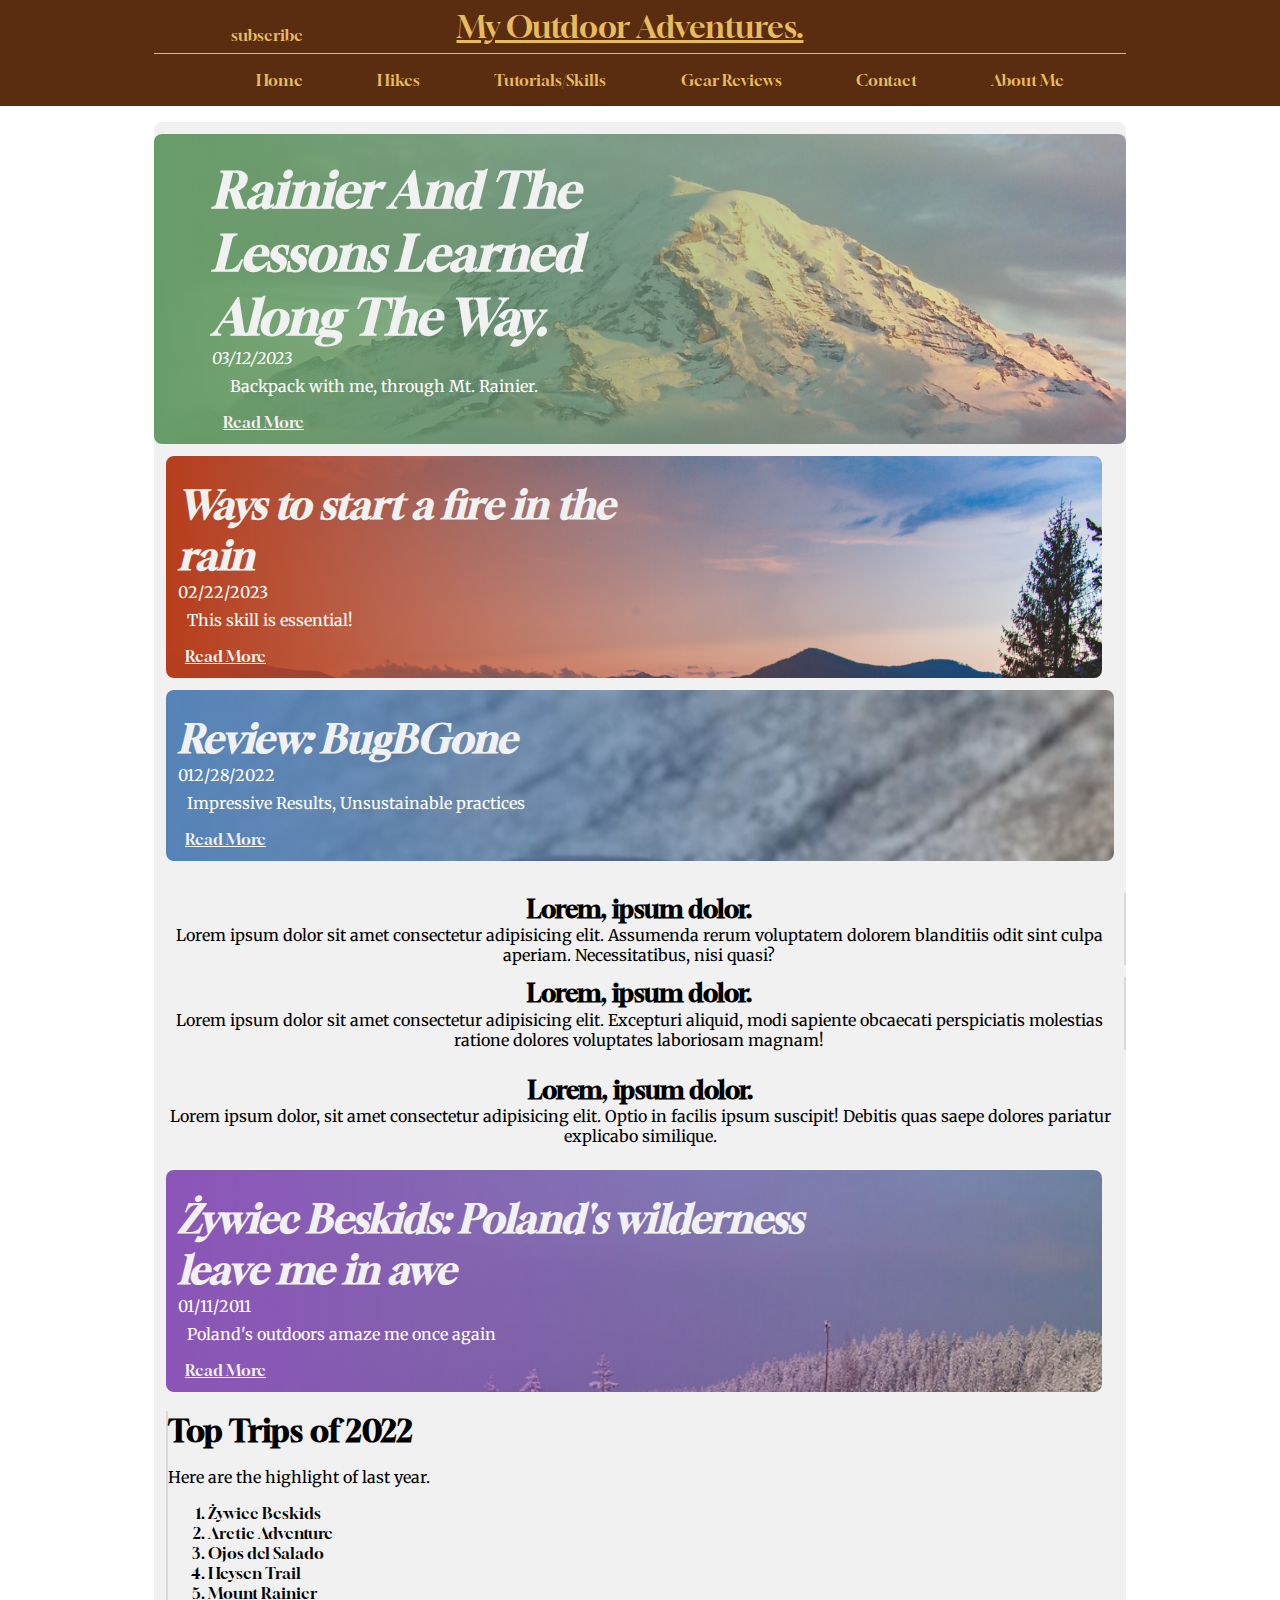
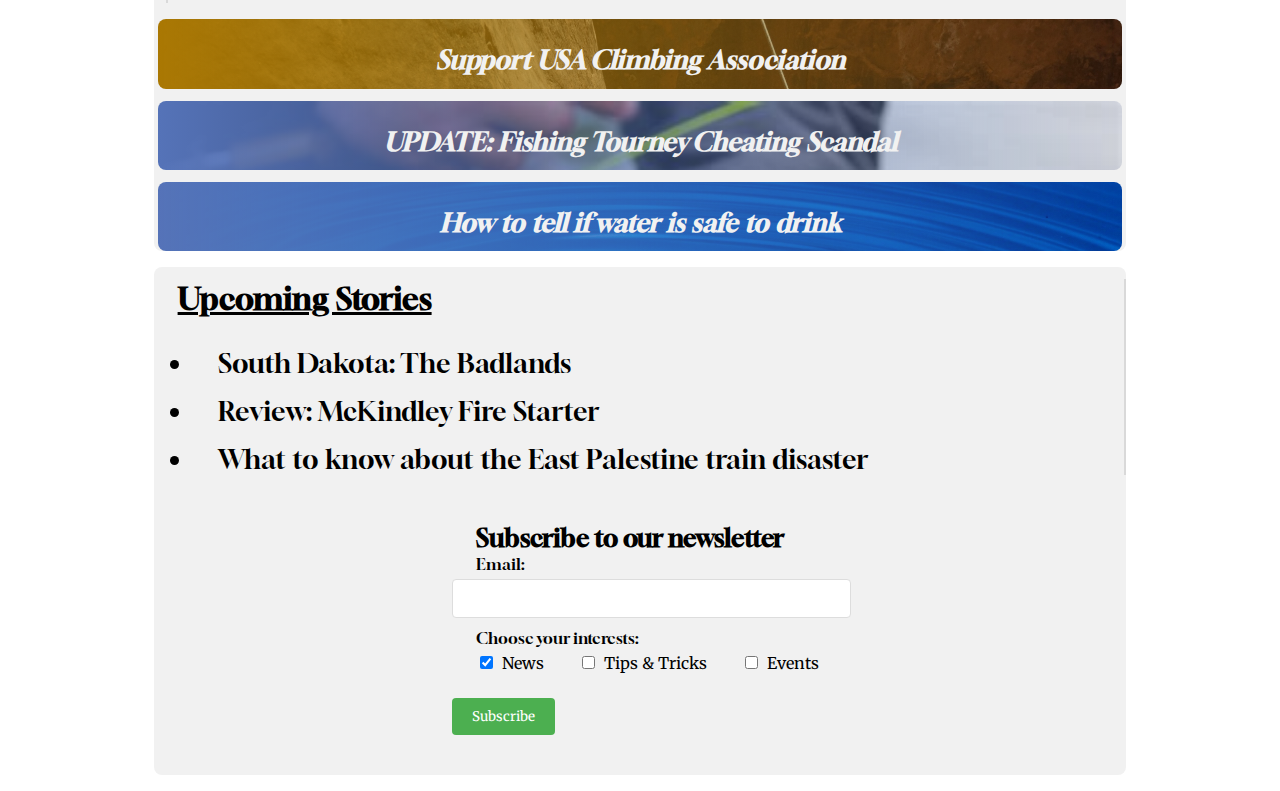
<file: Final Project/index.html>
<!DOCTYPE html>
<html lang="en">
  <head>
    <meta charset="UTF-8" />
    <meta http-equiv="X-UA-Compatible" content="IE=edge" />
    <meta name="viewport" content="width=device-width, initial-scale=1.0" />
    <title>My Outdoor adventures</title>

    <!-- Bootstrap link -->
    <link
      href="https://cdn.jsdelivr.net/npm/bootstrap@5.3.0-alpha1/dist/css/bootstrap.min.css"
      rel="stylesheet"
      integrity="sha384-GLhlTQ8iRABdZLl6O3oVMWSktQOp6b7In1Zl3/Jr59b6EGGoI1aFkw7cmDA6j6gD"
      crossorigin="anonymous"
    />

    <!-- CSS Link -->
    <link href="styles.css" rel="stylesheet" />

    <!-- Google Fonts Link -->
    <link rel="preconnect" href="https://fonts.googleapis.com" />
    <link rel="preconnect" href="https://fonts.gstatic.com" crossorigin />
    <link
      href="https://fonts.googleapis.com/css2?family=Gloock&family=Merriweather:ital,wght@0,300;0,400;0,700;0,900;1,300;1,400;1,700;1,900&family=Quicksand:wght@300;400;500;600;700&display=swap"
      rel="stylesheet"
    />
  </head>
  <body>
    <header>
      <!-- Navigation -->
      <nav id="desktop">
        <!-- Title -->
        <div id="headbar">
          <div id="subscribe"><a href="subscribe.html">subscribe</a></div>
          <div id="title"><a href="#">My Outdoor Adventures.</a></div>
          <div id="other" style="color: rgb(90, 45, 17)">placeholder</div>
        </div>
        <ul style="margin-top: 16px">
          <li><a href="index.html">Home</a></li>
          <li><a href="hikes.html">Hikes</a></li>
          <li><a href="skills.html">Tutorials/Skills</a></li>
          <li><a href="#">Gear Reviews</a></li>
          <li><a href="#">Contact</a></li>
          <li><a href="aboutme.html">About Me</a></li>
        </ul>
      </nav>
      <!-- Mobile Nav -->
      <nav id="mobile">
        <div id="title"><a href="#">My Outdoor Adventures.</a></div>
        <ul style="margin-top: 16px">
          <li><a href="index.html">Home</a></li>
          <li><a href="hikes.html">Hikes</a></li>
          <li><a href="skills.html">Tutorials/Skills</a></li>
          <li><a href="#">Gear Reviews</a></li>
        </ul>
      </nav>
    </header>

    <main>
      <section>
        <div class="container">
          <!-- headline row -->
          <div class="StoryBlock featuredHeadline col-md-12">
            <div class="storyTitle">
              <h1 style="margin-top: 0; margin-bottom: 0">
                <a href="#">Rainier And The Lessons Learned Along The Way.</a>
              </h1>
              <p class="storyDate">03/12/2023</p>
            </div>
            <div class="storySubtext">
              <p>Backpack with me, through Mt. Rainier.</p>
            </div>
            <div class="readMore">
              <a class="readMore" href="#">Read More</a>
            </div>
          </div>

          <!-- smaller headlines -->
          <div class="row" style="padding-left: 12px; padding-right: 12px">
            <!-- Headline 1 -->
            <div class="StoryBlock headline1 col-md" style="margin-right: 12px">
              <div class="storyTitle">
                <h2>
                  <a href="#">Ways to start a fire in the rain</a>
                </h2>
              </div>
              <div>
                <p class="storyDate">02/22/2023</p>
              </div>
              <div class="storySubtext">
                <p>This skill is essential!</p>
              </div>
              <div class="readMore">
                <a href="#" class="readMore">Read More</a>
              </div>
            </div>

            <!-- Headline 2 -->
            <div class="StoryBlock headline2 col-md">
              <div class="storyTitle">
                <h2>
                  <a href="#">Review: BugBGone</a>
                </h2>
              </div>
              <p class="storyDate">012/28/2022</p>
              <div class="storySubtext">
                <div>
                  <p>Impressive Results, Unsustainable practices</p>
                </div>
              </div>
              <div class="readMore">
                <a href="#" class="readMore">Read More</a>
              </div>
            </div>
          </div>
          <br>
          <div class="row">
            <div
              class="col-md textbite"
              style="display: flex; justify-content: center; align-items: center; flex-direction: column; margin-bottom: 12px; text-align: center"
            >
              <h4>Lorem, ipsum dolor.</h4>
              <p>Lorem ipsum dolor sit amet consectetur adipisicing elit. Assumenda rerum voluptatem dolorem blanditiis odit sint culpa aperiam. Necessitatibus, nisi quasi?</p>
            </div>
            <div
              class="col-md textbite"
              style="display: flex; justify-content: center; align-items: center; flex-direction: column; margin-bottom: 12px; text-align: center"
            >
              <h4>Lorem, ipsum dolor.</h4>
              <p>Lorem ipsum dolor sit amet consectetur adipisicing elit. Excepturi aliquid, modi sapiente obcaecati perspiciatis molestias ratione dolores voluptates laboriosam magnam!</p>
            </div>
            <div
              class="col-md textbite"
              style="
                display: flex;
                justify-content: center;
                align-items: center;
                flex-direction: column;
                margin-bottom: 12px;
                text-align: center;
                padding: 12px;
              "
            >
              <h4>Lorem, ipsum dolor.</h4>
              <p>Lorem ipsum dolor, sit amet consectetur adipisicing elit. Optio in facilis ipsum suscipit! Debitis quas saepe dolores pariatur explicabo similique.</p>
            </div>
          </div>
          <div class="row" style="padding-left: 12px; padding-right: 12px">
            <!-- Headline 4 -->
            <div class="StoryBlock headline4 col-md" style="margin-right: 12px">
              <div class="storyTitle">
                <h2>
                  <a href="#">Żywiec Beskids: Poland's wilderness leave me in awe</a>
                </h2>
              </div>
              <p class="storyDate">01/11/2011</p>
              <div class="storySubtext">
                <div>
                  <p>Poland's outdoors amaze me once again</p>
                </div>
              </div>
              <div class="readMore">
                <a href="#" class="readMore">Read More</a>
              </div>
            </div>

            <!-- List of best places -->
            <div class="tripContainer col-md">
              <h3 style="margin-top: 2%">Top Trips of 2022</h3>
              <p>Here are the highlight of last year.</p>
              <ol class="btList">
                <li><a href="#">Żywiec Beskids</a></li>
                <li><a href="#">Arctic Adventure</a></li>
                <li><a href="#">Ojos del Salado</a></li>
                <li><a href="#">Heysen Trail</a></li>
                <li><a href="#">Mount Rainier</a></li>
              </ol>
            </div>
          </div>

          <div class="StoryBlock headline5 col-md">
            <div class="storyTitle">
              <h2>
                <a href="#">Support USA Climbing Association</a>
              </h2>
            </div>
          </div>

          <div
            class="StoryBlock headline5 col-md"
            style="
              background-color: #212121;
              background-image: linear-gradient(to right, rgb(85, 115, 184), rgb(98, 0, 255, 0)), url(images/trout.jpg);
              background-size: cover;
            "
          >
            <div class="storyTitle">
              <h2>
                <a href="#">UPDATE: Fishing Tourney Cheating Scandal</a>
              </h2>
            </div>
          </div>

          <div
            class="StoryBlock headline5 col-md"
            style="
              background-color: #212121;
              background-image: linear-gradient(to right, rgb(85, 115, 184), rgb(98, 0, 255, 0)), url(images/water.jpg);
              background-size: cover;
            "
          >
            <div class="storyTitle">
              <h2>
                <a href="#">How to tell if water is safe to drink</a>
              </h2>
            </div>
          </div>
        </div>
      </section>
    
      <section>
        <div class="container" style="margin-top: 16px; margin-bottom: 16px">
          <div class="row">
            <div class="col-md textbite" style="text-indent: 1.5em">
              <h3 style="text-decoration: underline; margin-bottom: 16px">Upcoming Stories</h3>
              <div>
                <ul style="font-size: 3vh">
                  <li style="margin-bottom: 16px">South Dakota: The Badlands</li>
                  <li style="margin-bottom: 16px">Review: McKindley Fire Starter</li>
                  <li style="margin-bottom: 16px">What to know about the East Palestine train disaster</li>
                </ul>
              </div>
            </div>
            <hr class="hiddenwdt" />
            <div class="col-md-5" style="display: flex; justify-content: center; align-items: center; flex-direction: column; text-indent: 1.5em">
              <div class="subscribe">
                <h4>Subscribe to our newsletter</h4>
                <form>
                  <label for="email">Email:</label>
                  <input type="email" id="email" name="email" required />
                  <br />
                  <label>Choose your interests:</label>
                  <div class="interests">
                    <label for="news">
                      <input type="checkbox" id="news" name="interests" value="news" checked />
                      News
                    </label>
                    <label for="tips">
                      <input type="checkbox" id="tips" name="interests" value="tips" />
                      Tips & Tricks
                    </label>
                    <label for="events">
                      <input type="checkbox" id="events" name="interests" value="events" />
                      Events
                    </label>
                  </div>
                  <br />
                  <button type="submit">Subscribe</button>
                </form>
              </div>
            </div>
          </div>
        </div>
      </section>
    </main>
  </body>
</html>
</file>
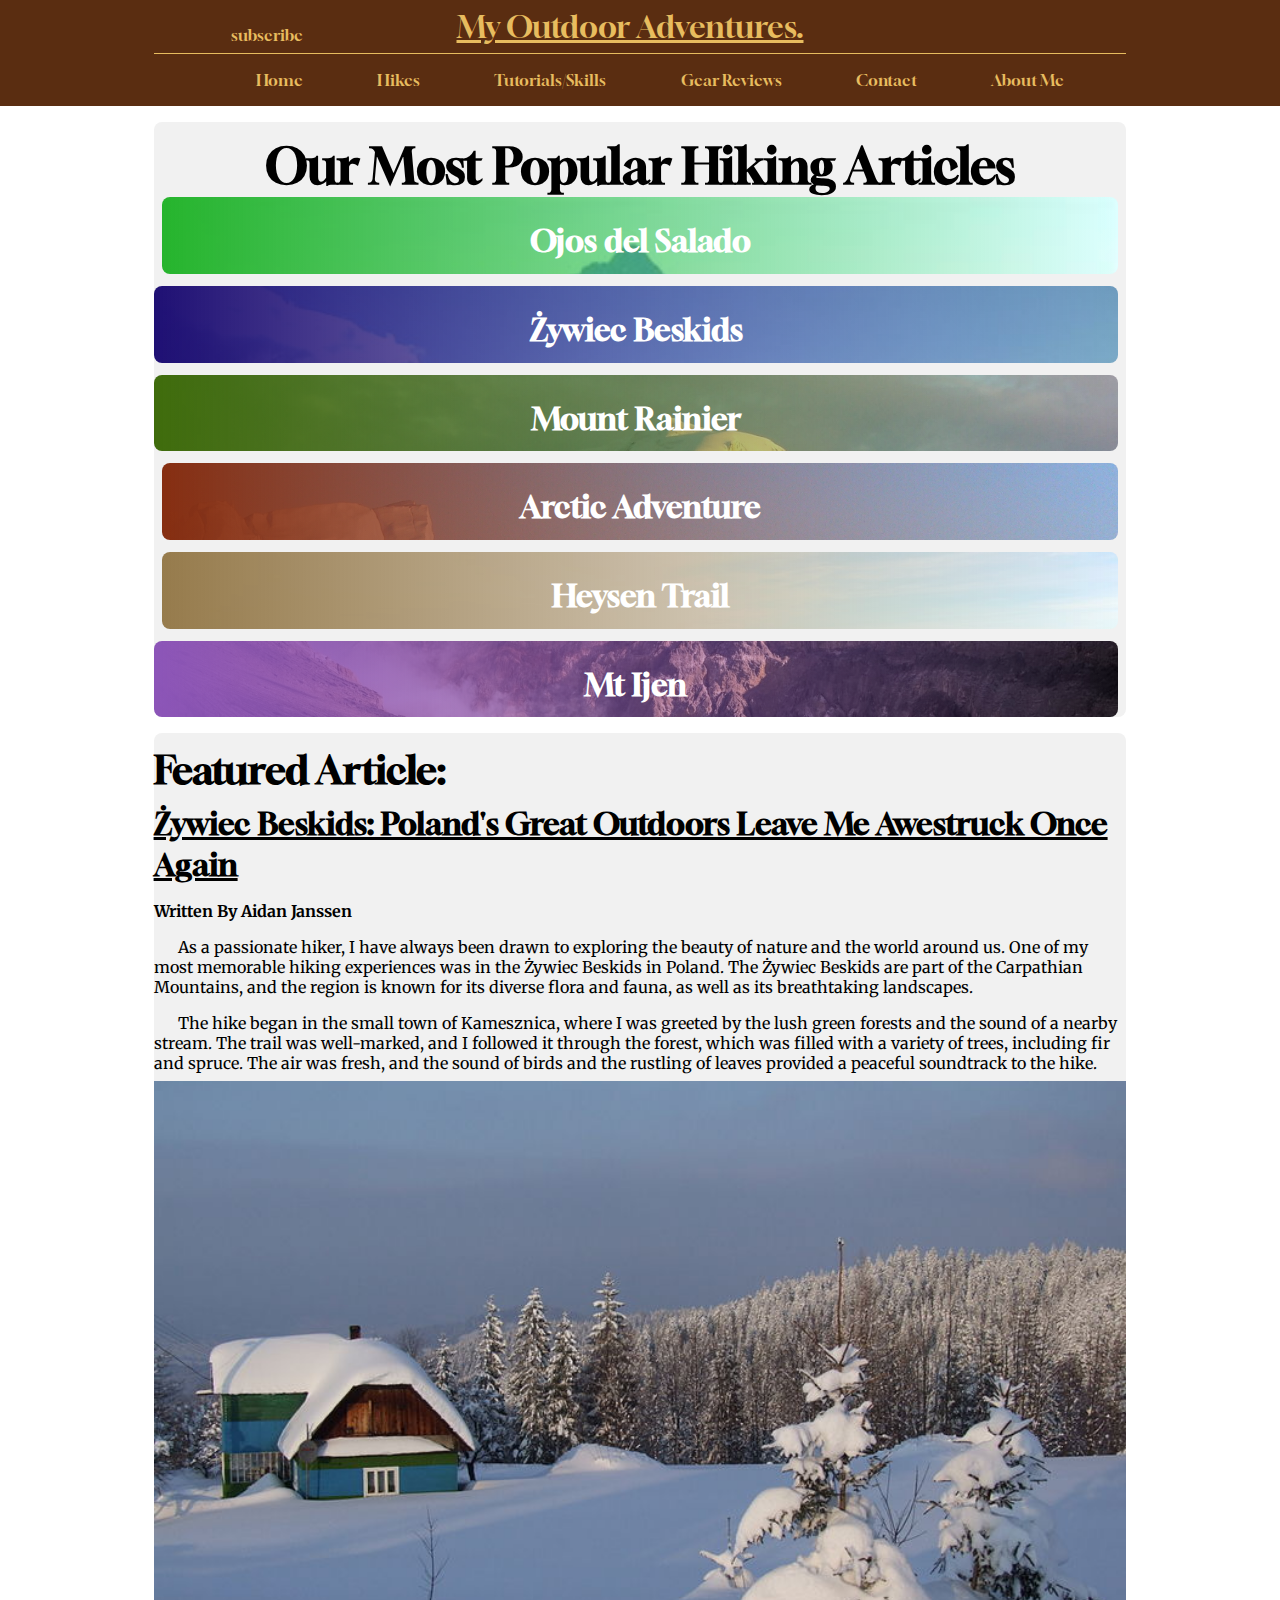
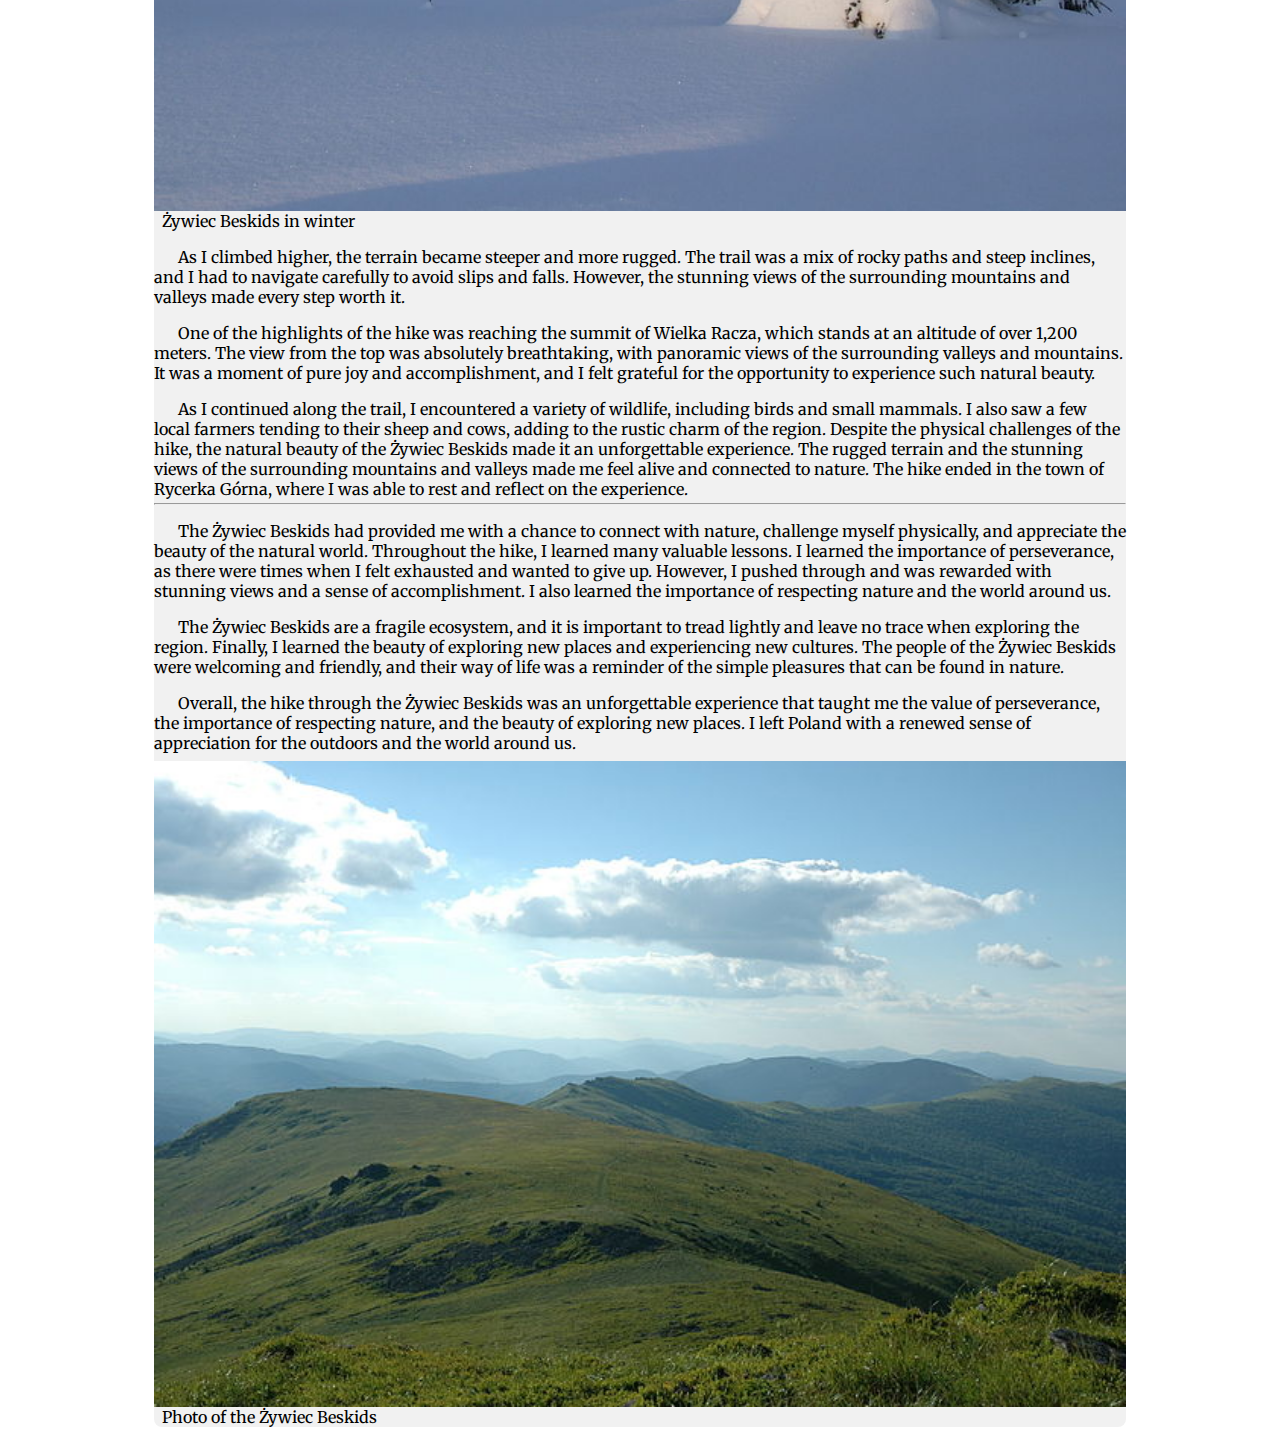
<file: Final Project/hikes.html>
<!DOCTYPE html>
<html lang="en">
  <head>
    <meta charset="UTF-8" />
    <meta http-equiv="X-UA-Compatible" content="IE=edge" />
    <meta name="viewport" content="width=device-width, initial-scale=1.0" />
    <title>My Outdoor adventures</title>

    <!-- Bootstrap link -->
    <link
      href="https://cdn.jsdelivr.net/npm/bootstrap@5.3.0-alpha1/dist/css/bootstrap.min.css"
      rel="stylesheet"
      integrity="sha384-GLhlTQ8iRABdZLl6O3oVMWSktQOp6b7In1Zl3/Jr59b6EGGoI1aFkw7cmDA6j6gD"
      crossorigin="anonymous"
    />

    <!-- CSS Link -->
    <link href="styles.css" rel="stylesheet" />

    <!-- Google Fonts Link -->
    <link rel="preconnect" href="https://fonts.googleapis.com" />
    <link rel="preconnect" href="https://fonts.gstatic.com" crossorigin />
    <link
      href="https://fonts.googleapis.com/css2?family=Gloock&family=Merriweather:ital,wght@0,300;0,400;0,700;0,900;1,300;1,400;1,700;1,900&family=Quicksand:wght@300;400;500;600;700&display=swap"
      rel="stylesheet"
    />
  </head>
  <body>
    <header>
      <!-- Navigation -->
      <nav id="desktop">
        <!-- Title -->
        <div id="headbar">
          <div id="subscribe"><a href="subscribe.html">subscribe</a></div>
          <div id="title"><a href="#">My Outdoor Adventures.</a></div>
          <div id="other" style="color:rgb(90, 45, 17);">placeholder</div>
        </div>
        <ul style="margin-top: 16px">
          <li><a href="index.html">Home</a></li>
          <li><a href="hikes.html">Hikes</a></li>
          <li><a href="skills.html">Tutorials/Skills</a></li>
          <li><a href="#">Gear Reviews</a></li>
          <li><a href="#">Contact</a></li>
          <li><a href="aboutme.html">About Me</a></li>
        </ul>
      </nav>
      <!-- Mobile Nav -->
      <nav id="mobile">
        <div id="title"><a href="#">My Outdoor Adventures.</a></div>
        <ul style="margin-top: 16px">
          <li><a href="index.html">Home</a></li>
          <li><a href="hikes.html">Hikes</a></li>
          <li><a href="skills.html">Tutorials/Skills</a></li>
          <li><a href="#">Gear Reviews</a></li>
        </ul>
      </nav>
    </header>

    <main>
      <div class="container" style="margin-top: 16px">
        <h1 style="text-align: center">Our Most Popular Hiking Articles</h1>
        <!-- Row 1 -->
        <div class="row">
          <div
            class="RED StoryBlock center col-sm"
            style="
              margin-left: 8px;
              margin-right: 8px;
              background-color: #212121;
              background-image: linear-gradient(to right, rgb(38, 180, 45), rgb(98, 0, 255, 0)), url(images/hike2.jpg);
              background-size: cover;
            "
          >
            <h3>Ojos del Salado</h3>
          </div>
          <div
            class="BLUE StoryBlock center col-sm"
            style="
              margin-right: 8px;
              background-color: #212121;
              background-image: linear-gradient(to right, rgb(31, 16, 116), rgb(98, 0, 255, 0)), url(images/beskids.jpg);
              background-size: cover;
            "
          >
            <h3>Żywiec Beskids</h3>
          </div>
          <div
            class="GREEN StoryBlock center col-sm"
            style="
              margin-right: 8px;
              background-color: #212121;
              background-image: linear-gradient(to right, rgb(63, 108, 12), rgb(98, 0, 255, 0)), url(images/headline.jpg);
              background-size: cover;
            "
          >
            <h3>Mount Rainier</h3>
          </div>
        </div>
        <!-- Row 2 -->
        <div class="row">
          <div
            class="RED StoryBlock center col-sm"
            style="
              margin-left: 8px;
              margin-right: 8px;
              background-color: #212121;
              background-image: linear-gradient(to right, rgb(134, 46, 17), rgb(98, 0, 255, 0)), url(images/hike4.jpg);
              background-size: cover;
            "
          >
            <h3>Arctic Adventure</h3>
          </div>
          <div
            class="RED StoryBlock center col-sm"
            style="
              margin-left: 8px;
              margin-right: 8px;
              background-color: #212121;
              background-image: linear-gradient(to right, rgb(150, 123, 76), rgb(98, 0, 255, 0)), url(images/hike5.jpg);
              background-size: cover;
            "
          >
            <h3>Heysen Trail</h3>
          </div>
          <div
            class="BLUE StoryBlock center col-sm"
            style="
              margin-right: 8px;
              background-color: #3959d8;
              background-image: linear-gradient(to right, rgb(140, 85, 184), rgb(98, 0, 255, 0)), url(images/hike6.jpg);
              background-size: cover;
            "
          >
            <h3>Mt Ijen</h3>
          </div>
        </div>
      </div>

      <div class="container" style="margin-top: 16px">
        <h2 style="text-align: start; margin-bottom: 8px">Featured Article:</h2>
        <h3 style="text-decoration: underline">Żywiec Beskids: Poland's Great Outdoors Leave Me Awestruck Once Again</h3>
        <p style="font-weight: bold">Written By Aidan Janssen</p>
        <div class="row">
          <div class="col-md">
            <div style="text-indent: 1.5em" class="articles">
              <p>
                As a passionate hiker, I have always been drawn to exploring the beauty of nature and the world around us. One of my most memorable
                hiking experiences was in the Żywiec Beskids in Poland. The Żywiec Beskids are part of the Carpathian Mountains, and the region is
                known for its diverse flora and fauna, as well as its breathtaking landscapes.
              </p>
              <p>
                The hike began in the small town of Kamesznica, where I was greeted by the lush green forests and the sound of a nearby stream. The
                trail was well-marked, and I followed it through the forest, which was filled with a variety of trees, including fir and spruce. The
                air was fresh, and the sound of birds and the rustling of leaves provided a peaceful soundtrack to the hike.
              </p>
            </div>
          </div>
        </div>
        <div class="row">
          <div class="col-md-5">
            <img src="images/hike3.jpg" class="articleImg" />
            <p class="lead" style="margin: 8px">Żywiec Beskids in winter</p>
          </div>
          <div class="col-md">
            <div class="articles">
              <p>
                As I climbed higher, the terrain became steeper and more rugged. The trail was a mix of rocky paths and steep inclines, and I had to
                navigate carefully to avoid slips and falls. However, the stunning views of the surrounding mountains and valleys made every step
                worth it.
              </p>
              <p>
                One of the highlights of the hike was reaching the summit of Wielka Racza, which stands at an altitude of over 1,200 meters. The view
                from the top was absolutely breathtaking, with panoramic views of the surrounding valleys and mountains. It was a moment of pure joy
                and accomplishment, and I felt grateful for the opportunity to experience such natural beauty.
              </p>
              <p>
                As I continued along the trail, I encountered a variety of wildlife, including birds and small mammals. I also saw a few local farmers
                tending to their sheep and cows, adding to the rustic charm of the region. Despite the physical challenges of the hike, the natural
                beauty of the Żywiec Beskids made it an unforgettable experience. The rugged terrain and the stunning views of the surrounding
                mountains and valleys made me feel alive and connected to nature. The hike ended in the town of Rycerka Górna, where I was able to
                rest and reflect on the experience.
              </p>
            </div>
          </div>
          <hr style="margin-top: 4px" />
          <div class="row">
            <div class="col-md articles">
              <p>
                The Żywiec Beskids had provided me with a chance to connect with nature, challenge myself physically, and appreciate the beauty of the
                natural world. Throughout the hike, I learned many valuable lessons. I learned the importance of perseverance, as there were times
                when I felt exhausted and wanted to give up. However, I pushed through and was rewarded with stunning views and a sense of
                accomplishment. I also learned the importance of respecting nature and the world around us.
              </p>
              <p>
                The Żywiec Beskids are a fragile ecosystem, and it is important to tread lightly and leave no trace when exploring the region.
                Finally, I learned the beauty of exploring new places and experiencing new cultures. The people of the Żywiec Beskids were welcoming
                and friendly, and their way of life was a reminder of the simple pleasures that can be found in nature.
              </p>
              <p>
                Overall, the hike through the Żywiec Beskids was an unforgettable experience that taught me the value of perseverance, the importance
                of respecting nature, and the beauty of exploring new places. I left Poland with a renewed sense of appreciation for the outdoors and
                the world around us.
              </p>
            </div>
            <div class="col-md-5">
              <img src="images/beskids.jpg" class="articleImg" />
              <p class="lead" style="margin: 8px">Photo of the Żywiec Beskids</p>
            </div>
          </div>
        </div>
      </div>
    </main>
  </body>
</html>
</file>
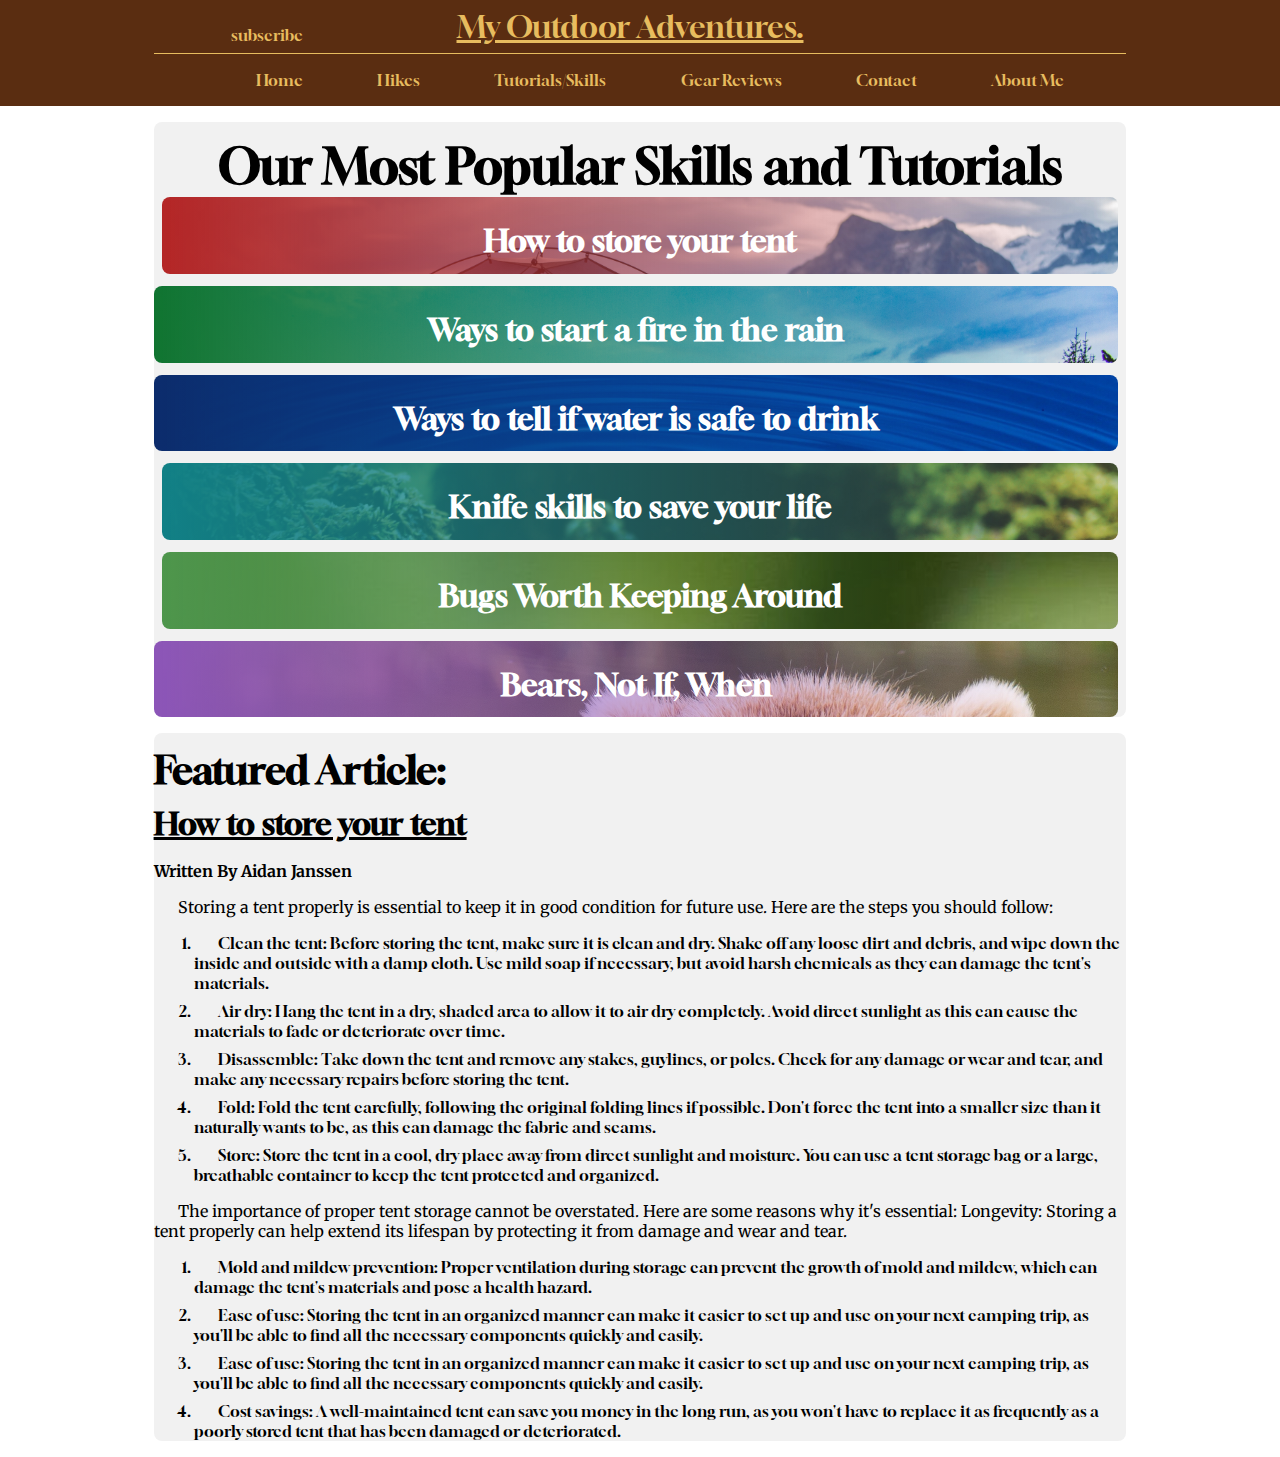
<file: Final Project/skills.html>
<!DOCTYPE html>
<html lang="en">
  <head>
    <meta charset="UTF-8" />
    <meta http-equiv="X-UA-Compatible" content="IE=edge" />
    <meta name="viewport" content="width=device-width, initial-scale=1.0" />
    <title>My Outdoor adventures</title>

    <!-- Bootstrap link -->
    <link
      href="https://cdn.jsdelivr.net/npm/bootstrap@5.3.0-alpha1/dist/css/bootstrap.min.css"
      rel="stylesheet"
      integrity="sha384-GLhlTQ8iRABdZLl6O3oVMWSktQOp6b7In1Zl3/Jr59b6EGGoI1aFkw7cmDA6j6gD"
      crossorigin="anonymous"
    />

    <!-- CSS Link -->
    <link href="styles.css" rel="stylesheet" />

    <!-- Google Fonts Link -->
    <link rel="preconnect" href="https://fonts.googleapis.com" />
    <link rel="preconnect" href="https://fonts.gstatic.com" crossorigin />
    <link
      href="https://fonts.googleapis.com/css2?family=Gloock&family=Merriweather:ital,wght@0,300;0,400;0,700;0,900;1,300;1,400;1,700;1,900&family=Quicksand:wght@300;400;500;600;700&display=swap"
      rel="stylesheet"
    />
  </head>
  <body>
    <header>
      <!-- Navigation -->
      <nav id="desktop">
        <!-- Title -->
        <div id="headbar">
          <div id="subscribe"><a href="subscribe.html">subscribe</a></div>
          <div id="title"><a href="#">My Outdoor Adventures.</a></div>
          <div id="other" style="color:rgb(90, 45, 17);">placeholder</div>
        </div>
        <ul style="margin-top: 16px">
          <li><a href="index.html">Home</a></li>
          <li><a href="hikes.html">Hikes</a></li>
          <li><a href="skills.html">Tutorials/Skills</a></li>
          <li><a href="#">Gear Reviews</a></li>
          <li><a href="#">Contact</a></li>
          <li><a href="aboutme.html">About Me</a></li>
        </ul>
      </nav>
      <!-- Mobile Nav -->
      <nav id="mobile">
        <div id="title"><a href="#">My Outdoor Adventures.</a></div>
        <ul style="margin-top: 16px">
          <li><a href="index.html">Home</a></li>
          <li><a href="hikes.html">Hikes</a></li>
          <li><a href="skills.html">Tutorials/Skills</a></li>
          <li><a href="#">Gear Reviews</a></li>
        </ul>
      </nav>
    </header>

    <main>
      <div class="container" style="margin-top: 16px">
        <h1 style="text-align: center">Our Most Popular Skills and Tutorials</h1>
        <!-- Row 1 -->
        <div class="row">
          <div
            class="RED StoryBlock center col-sm"
            style="
              margin-left: 8px;
              margin-right: 8px;
              background-color: #212121;
              background-image: linear-gradient(to right, rgb(180, 38, 38), rgb(98, 0, 255, 0)), url(images/tent.jpg);
              background-size: cover;
            "
          >
            <h3>How to store your tent</h3>
          </div>
          <div
            class="BLUE StoryBlock center col-sm"
            style="
              margin-right: 8px;
              background-color: #212121;
              background-image: linear-gradient(to right, rgb(16, 116, 48), rgb(98, 0, 255, 0)), url(images/firestory.jpg);
              background-size: cover;
            "
          >
            <h3>Ways to start a fire in the rain</h3>
          </div>
          <div
            class="GREEN StoryBlock center col-sm"
            style="
              margin-right: 8px;
              background-color: #212121;
              background-image: linear-gradient(to right, rgb(12, 44, 108), rgb(98, 0, 255, 0)), url(images/water.jpg);
              background-size: cover;
            "
          >
            <h3>Ways to tell if water is safe to drink</h3>
          </div>
        </div>
        <!-- Row 2 -->
        <div class="row">
          <div
            class="RED StoryBlock center col-sm"
            style="
              margin-left: 8px;
              margin-right: 8px;
              background-color: #212121;
              background-image: linear-gradient(to right, rgb(17, 128, 134), rgb(98, 0, 255, 0)), url(images/pexels-photo-168804-1089940655.jpg);
              background-size: cover;
            "
          >
            <h3>Knife skills to save your life</h3>
          </div>
          <div
            class="RED StoryBlock center col-sm"
            style="
              margin-left: 8px;
              margin-right: 8px;
              background-color: #212121;
              background-image: linear-gradient(to right, rgb(78, 150, 76), rgb(98, 0, 255, 0)), url(images/bugs.jpg);
              background-size: cover;
            "
          >
            <h3>Bugs Worth Keeping Around</h3>
          </div>
          <div
            class="BLUE StoryBlock center col-sm"
            style="
              margin-right: 8px;
              background-color: #3959d8;
              background-image: linear-gradient(to right, rgb(140, 85, 184), rgb(98, 0, 255, 0)), url(images/bearstory.jpg);
              background-size: cover;
            "
          >
            <h3>Bears, Not If, When</h3>
          </div>
        </div>
      </div>

      <div class="container" style="margin-top: 16px">
        <h2 style="text-align: start; margin-bottom: 8px">Featured Article:</h2>
        <h3 style="text-decoration: underline">How to store your tent</h3>
        <p style="font-weight: bold">Written By Aidan Janssen</p>
        <div class="row">
          <div class="col-md">
            <div style="text-indent: 1.5em" class="articles">
              <p style="margin-bottom: 8px">
                Storing a tent properly is essential to keep it in good condition for future use. Here are the steps you should follow:
              </p>
              <ol>
                <li style="margin-bottom: 8px">
                  Clean the tent: Before storing the tent, make sure it is clean and dry. Shake off any loose dirt and debris, and wipe down the
                  inside and outside with a damp cloth. Use mild soap if necessary, but avoid harsh chemicals as they can damage the tent's materials.
                </li>
                <li style="margin-bottom: 8px">
                  Air dry: Hang the tent in a dry, shaded area to allow it to air dry completely. Avoid direct sunlight as this can cause the
                  materials to fade or deteriorate over time.
                </li>
                <li style="margin-bottom: 8px">
                  Disassemble: Take down the tent and remove any stakes, guylines, or poles. Check for any damage or wear and tear, and make any
                  necessary repairs before storing the tent.
                </li>
                <li style="margin-bottom: 8px">
                  Fold: Fold the tent carefully, following the original folding lines if possible. Don't force the tent into a smaller size than it
                  naturally wants to be, as this can damage the fabric and seams.
                </li>
                <li style="margin-bottom: 8px">
                  Store: Store the tent in a cool, dry place away from direct sunlight and moisture. You can use a tent storage bag or a large,
                  breathable container to keep the tent protected and organized.
                </li>
              </ol>
              <p style="margin-bottom: 8px">
                The importance of proper tent storage cannot be overstated. Here are some reasons why it's essential: Longevity: Storing a tent
                properly can help extend its lifespan by protecting it from damage and wear and tear.
              </p>
              <ol>
                <li style="margin-bottom: 8px">
                  Mold and mildew prevention: Proper ventilation during storage can prevent the growth of mold and mildew, which can damage the tent's
                  materials and pose a health hazard.
                </li>
                <li style="margin-bottom: 8px">
                  Ease of use: Storing the tent in an organized manner can make it easier to set up and use on your next camping trip, as you'll be
                  able to find all the necessary components quickly and easily.
                </li>
                <li style="margin-bottom: 8px">
                  Ease of use: Storing the tent in an organized manner can make it easier to set up and use on your next camping trip, as you'll be
                  able to find all the necessary components quickly and easily.
                </li>
                <li style="margin-bottom: 8px">
                  Cost savings: A well-maintained tent can save you money in the long run, as you won't have to replace it as frequently as a poorly
                  stored tent that has been damaged or deteriorated.
                </li>
              </ol>
            </div>
          </div>
        </div>
      </div>
    </main>
  </body>
</html>
</file>
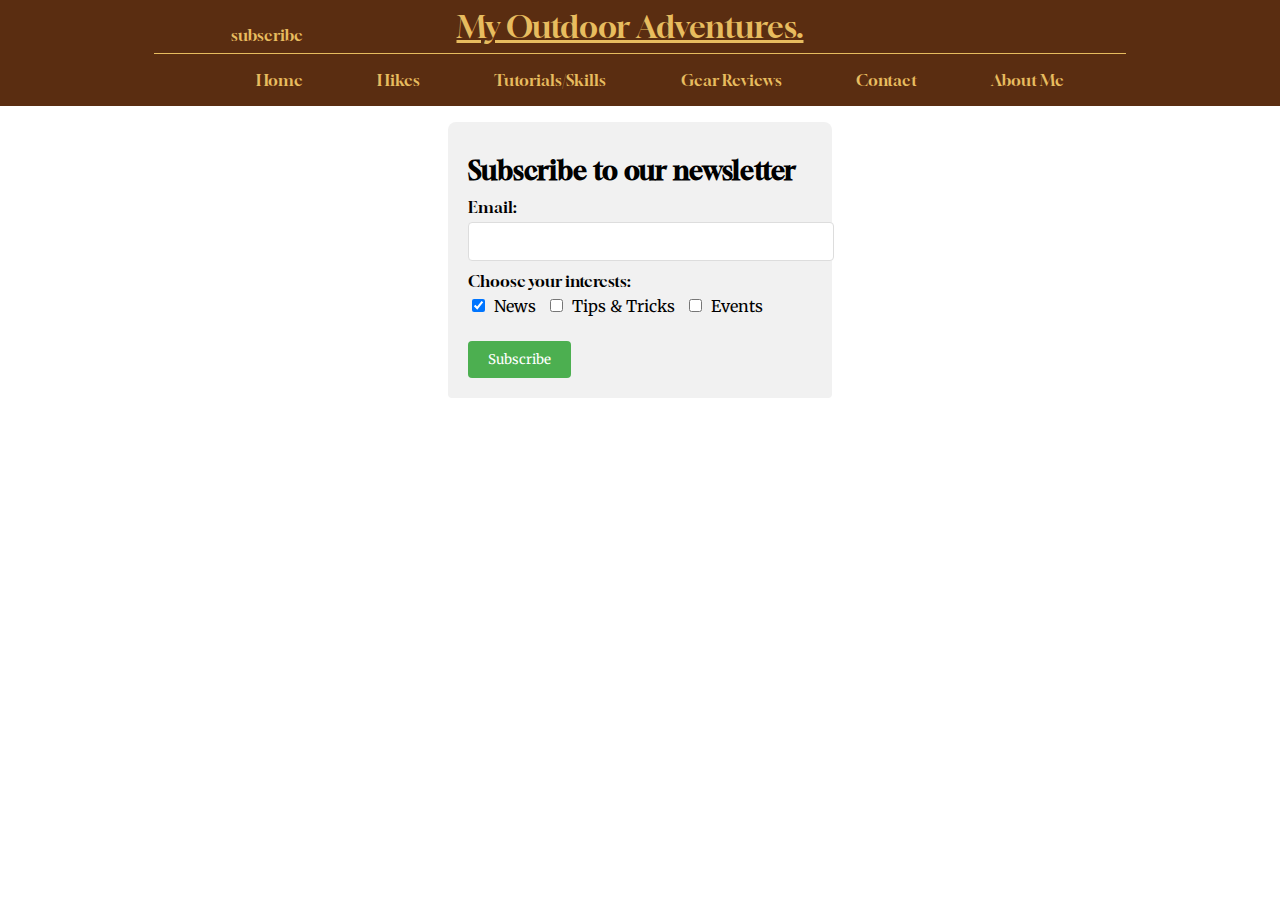
<file: Final Project/subscribe.html>
<!DOCTYPE html>
<html lang="en">
  <head>
    <meta charset="UTF-8" />
    <meta http-equiv="X-UA-Compatible" content="IE=edge" />
    <meta name="viewport" content="width=device-width, initial-scale=1.0" />
    <title>My Outdoor adventures</title>

    <!-- Bootstrap link -->
    <link
      href="https://cdn.jsdelivr.net/npm/bootstrap@5.3.0-alpha1/dist/css/bootstrap.min.css"
      rel="stylesheet"
      integrity="sha384-GLhlTQ8iRABdZLl6O3oVMWSktQOp6b7In1Zl3/Jr59b6EGGoI1aFkw7cmDA6j6gD"
      crossorigin="anonymous"
    />

    <!-- CSS Link -->
    <link href="styles.css" rel="stylesheet" />

    <!-- Google Fonts Link -->
    <link rel="preconnect" href="https://fonts.googleapis.com" />
    <link rel="preconnect" href="https://fonts.gstatic.com" crossorigin />
    <link
      href="https://fonts.googleapis.com/css2?family=Gloock&family=Merriweather:ital,wght@0,300;0,400;0,700;0,900;1,300;1,400;1,700;1,900&family=Quicksand:wght@300;400;500;600;700&display=swap"
      rel="stylesheet"
    />
  </head>
  <body>
    <header>
      <!-- Title -->
      <div id="headbar">
        <div id="subscribe"><a href="subscribe.html">subscribe</a></div>
        <div id="title"><a href="#">My Outdoor Adventures.</a></div>
        <div id="other" style="color:rgb(90, 45, 17);">placeholder</div>
      </div>
      <!-- Navigation -->
      <nav>
        <ul style="margin-top: 16px">
          <li><a href="index.html">Home</a></li>
          <li><a href="hikes.html">Hikes</a></li>
          <li><a href="skills.html">Tutorials/Skills</a></li>
          <li><a href="#">Gear Reviews</a></li>
          <li><a href="#">Contact</a></li>
          <li><a href="aboutme.html">About Me</a></li>
        </ul>
      </nav>
    </header>

    <main>
      <div class="container" style="margin-left: 35%; margin-right: 35%">
        <div class="subscribe">
          <h3 style="font-size:2vw">Subscribe to our newsletter</h3>
          <form>
            <label for="email">Email:</label>
            <input type="email" id="email" name="email" required />
            <br />
            <label>Choose your interests:</label>
            <div class="interests">
              <label for="news">
                <input type="checkbox" id="news" name="interests" value="news" checked />
                News
              </label>
              <label for="tips">
                <input type="checkbox" id="tips" name="interests" value="tips" />
                Tips & Tricks
              </label>
              <label for="events">
                <input type="checkbox" id="events" name="interests" value="events" />
                Events
              </label>
            </div>
            <br />
            <button type="submit">Subscribe</button>
          </form>
        </div>
      </div>
    </main>
  </body>
</html>
</file>
<file: Final Project/styles.css>
/* Global */

body {
  margin: 0;
  font-family: "Gloock", serif;
  /* font-family: 'Quicksand', sans-serif; */
}

/* Font Sizing and Coloring */
h1,
h2,
h3,
h4,
h5 {
  margin: 3rem 0 1.38rem;
  line-height: 1.3;
}

h1 {
  font-size: 3.052rem;
  margin: 0;
}

h2 {
  margin: 0;
  font-size: 2.441rem;
}

h3 {
  margin: 0;
  font-size: 1.953rem;
}

h4 {
  margin: 0;
  font-size: 1.563rem;
}

h5 {
  margin: 0;
  font-size: 1.25rem;
}

p {
  font-family: "Merriweather", serif;
}

a {
  text-decoration: none;
  color: #f1f1f1;
}
a:visited {
  text-decoration: none;
  color: #f1f1f1;
}

/* Subscribe Page CSS */
.subscribe {
  background-color: #f1f1f1;
  padding: 20px;
  border-radius: 4px;
  margin-bottom: 20px;
}

.subscribe h3 {
  margin-top: 0;
  margin-bottom: 10px;
}

.subscribe label {
  display: block;
  margin-bottom: 5px;
}

.subscribe input[type="email"] {
  font-family: "Merriweather", serif;
  width: 100%;
  padding: 10px;
  border: 1px solid #ddd;
  border-radius: 4px;
  margin-bottom: 10px;
}

.subscribe button[type="submit"] {
  background-color: #4caf50;
  color: white;
  padding: 10px 20px;
  border: none;
  border-radius: 4px;
  cursor: pointer;
  font-family: "Merriweather", serif;
}

.subscribe button[type="submit"]:hover {
  background-color: #45a049;
}

.subscribe .interests {
  display: flex;
  flex-direction: row;
  align-items: center;
}

.subscribe .interests label {
  margin-right: 10px;
  font-family: "Merriweather", serif;
}

.subscribe .interests input[type="checkbox"] {
  margin-right: 5px;
}
/* Header */
header {
  padding-left: 12%;
  padding-right: 12%;
  background-color: rgb(90, 45, 17);
}
#headbar {
  display: flex;
  flex-direction: row;
  justify-content: space-around;
  align-items: end;
  width: 100%;
  border-bottom: 1px solid #e7bc5f;
  padding-top: 8px;
  padding-bottom: 8px;
}
#subscribe a {
  text-decoration: none;
  color: #e7bc5f;
}
#subscribe a:visited {
  text-decoration: none;
  color: #e7bc5f;
}
#subscribe a:hover {
  color: rgb(104, 157, 104);
  transition: color 0.3s ease;
}
#subscribe a:not(:hover) {
  color: #e7bc5f;
  transition: color 0.3s ease;
}
#title a {
  text-decoration: underline;
  color: #e7bc5f;
  font-size: 1.953rem;
}
#title a:visited {
  text-decoration: none;
  color: #e7bc5f;
}
#title a:hover {
  color: rgb(104, 157, 104);
  transition: color 0.3s ease;
}
#title a:not(:hover) {
  color: #e7bc5f;
  transition: color 0.3s ease;
}
#other a {
  text-decoration: none;
  color: #e7bc5f;
}
#other a:visited {
  text-decoration: none;
  color: #e7bc5f;
}
#other a:hover {
  color: rgb(104, 157, 104);
  transition: color 0.3s ease;
}
#other a:not(:hover) {
  color: #e7bc5f;
  transition: color 0.3s ease;
}

/* Nav */
nav ul {
  display: flex;
  flex-direction: row;
  justify-content: space-evenly;
  padding-bottom: 16px;
}
nav li {
  list-style: none;
}

nav li a {
  color: #e7bc5f;
  text-decoration: none;
  padding: 12px;
  border-radius: 16px;
}
nav li a:visited {
  color: #e7bc5f;
}
nav li a:hover {
  color: #212121;
  background-color: #e7bc5f;
  transition: background-color 0.6s ease;
}
nav li a:not(:hover) {
  background-color: none;
  transition: background-color 0.3s ease;
}
  nav#desktop {
    display: block;
  }
@media only screen and (max-width: 768px) {
  nav#desktop {
    display: none;
  }
}
/* Mobile Nav */
nav#mobile {
  display: none;
  justify-content: center;
  align-items: center;

}
nav#mobile a  {
  font-size: 2.5vh;
  padding-top: 24px;

}

nav#mobile ul {
  display: flex;
  list-style: none;
  margin-top: 24px;
}

nav#mobile ul li {
  margin-right: 20px;
}
nav#mobile ul li a  {
  font-size: 2vw;
}
nav#mobile ul li:last-child {
  margin-right: 0;
}
@media only screen and (max-width: 768px) {
  header  {
    margin: 0;
    padding: 0;
  }
  nav#mobile {
    display: flex;
  }
  #title  {
    text-align: center;
  }
}
/* Tools */
.center {
  display: flex;
  justify-content: center;
  align-content: center;
  text-align: center;
}
.textbite {
  border-right: 2px solid #d9d9d9;
  padding: 0;
  margin-bottom: 16px;

}
.textbite:last-child {
  border: none;
}.hiddenwdt {
  display: none;
}
.textbite p {
  margin:0;
}
@media only screen and (max-width: 768px) {
  .hiddenwdt {
    display: block;
  }
}
/* Story Block Styling: This is the rectangle that headlines sit inside*/
div.StoryBlock {
  display: flex;
  flex-direction: column;
  justify-content: space-between;
  padding: 12px;
  padding-top: 24px;
  border-radius: 8px;
  margin-bottom: 12px;
}

/* Story Headlines */
div.storyTitle {
  font-style: italic;
}
div.readMore {
  text-decoration: underline;
  color: #ffffff;
}
p.storyDate {
  color: #ffffff;
  margin: 0;
}
@media only screen and (max-width: 768px) {
  div.storySubtext p {
    display: none;
  }
  div.readMore {
    display: none;
  }
}

/* Featured Headline */
div.featuredHeadline {
  background-color: #212121;
  background-image: linear-gradient(to right, rgb(104, 157, 104, 1), rgb(98, 0, 255, 0)), url(images/headline.jpg);
  background-size: cover;
  padding-left: 6%;
}
div.featuredHeadline div.storyTitle {
  width: 50%;
}
@media only screen and (max-width: 1080px) {
  div.featuredHeadline div.storyTitle {
    width: 100%;
  }
}
@media only screen and (max-width: 768px) {
  div.featuredHeadline div.storyTitle h1 {
    font-size: 4vh;
  }
  div.featuredHeadline {
    padding: 12px;
  }
}
div.featuredHeadline div.storySubtext p {
  width: 50%;
  font-style: bold;
  color: #ffffff;
  margin-top: 8px;
  padding-left: 2%;
}
div.featuredHeadline div.readMore {
  margin-left: 1.2%;
}

/* For the first split headline at the top of the page */
div.headline1 {
  background-color: #212121;
  background-image: linear-gradient(to right, rgb(183, 62, 28), rgb(98, 0, 255, 0)), url(images/firestory.jpg);
  background-size: cover;
  color: #ffffff;
}
div.headline1 div.storyTitle {
  width: 50%;
}
@media only screen and (max-width: 1160px) {
  div.headline1 div.storyTitle {
    width: 100%;
  }
}
@media only screen and (max-width: 768px) {
  div.headline1 div.storyTitle h2 {
    font-size: 4vh;
  }
}
div.headline1 div.storySubtext p {
  width: 50%;
  font-style: bold;
  color: #ffffff;
  margin-top: 8px;
  padding-left: 1%;
}
div.headline1 div.readMore {
  margin-left: 0.8%;
}

/* For the second split headline at the top of the page */
div.headline2 {
  background-color: #212121;
  background-image: linear-gradient(to right, rgb(85, 131, 184), rgb(98, 0, 255, 0)), url(images/bugstory.jpg);
  background-size: cover;
  color: #ffffff;
}
div.headline2 div.storyTitle {
  width: 50%;
}
@media only screen and (max-width: 1160px) {
  div.headline2 div.storyTitle {
    width: 100%;
  }
}
@media only screen and (max-width: 768px) {
  div.headline2 div.storyTitle h2 {
    font-size: 4vh;
  }
}
div.headline2 div.storySubtext p {
  width: 50%;
  font-style: bold;
  color: #ffffff;
  margin-top: 8px;
  padding-left: 1%;
}
div.headline2 div.readMore {
  margin-left: 0.8%;
}

/* Headline 4, next to list */
div.headline4 {
  background-color: #212121;
  background-image: linear-gradient(to right, rgb(140, 85, 184), rgb(98, 0, 255, 0)), url(images/hike3.jpg);
  background-size: cover;
  color: #ffffff;
}
div.headline4 div.storyTitle {
  width: 70%;
}
@media only screen and (max-width: 1160px) {
  div.headline4 div.storyTitle {
    width: 100%;
  }
}
@media only screen and (max-width: 768px) {
  div.headline4 div.storyTitle h2 {
    font-size: 4vh;
  }
}
div.headline4 div.storySubtext p {
  width: 50%;
  font-style: bold;
  color: #ffffff;
  margin-top: 8px;
  padding-left: 1%;
}
div.headline4 div.readMore {
  margin-left: 0.8%;
}

/* Headline 5 */
div.headline5 {
  background-color: #212121;
  background-image: linear-gradient(to right, rgb(170, 120, 3), rgb(98, 0, 255, 0)), url(images/climbingstory.jpg);
  background-size: cover;
  color: #ffffff;
  margin-left: 4px;
  margin-right: 4px;
  display: flex;
  justify-content: center;
  align-items: center;
}
div.headline5 div.storyTitle h2 {
  font-size: 2vw;
  text-align: center;
  margin: 0;
  padding: 0;
}
@media only screen and (max-width: 768px) {
  div.headline5 div.storyTitle h2 {
    font-size: 4vh;
  }
}
div.headline5 div.storySubtext p {
  width: 50%;
  font-style: bold;
  color: #ffffff;
  margin-top: 8px;
  padding-left: 1%;
}
div.headline5 div.readMore {
  margin-left: 0.8%;
}

/* Top Trips CSS */
div.tripContainer {
  border-left: 2px solid #d9d9d9;
  margin-bottom: 12px;
}
div.tripContainer ol li a {
  color: #000000;
  width: 50%;
}
@media only screen and (max-width: 768px) {
  div.tripContainer {
    border: none;
  }
}
/* populartrips */
.StoryBlock h3 {
  color: #ffffff;
}
/* article */
div.articles p {
  margin-bottom: 0;
  text-indent: 1.5em;
  font-family: "Merriweather", serif;
}
/* IMG Article */
img.articleImg {
  float: left;
  width: 100%;
  margin: 0;
}
@media only screen and(max-width:768px) {
  img.articleImg {
    width: 100%;
    float: none;
  }
}
/* Extra Presentation */
div.StoryBlock:hover {
  box-shadow: 20px 20px 1000px 10px #e7bc5f inset;
  transition: box-shadow 0.33s;
}
div.StoryBlock:not(:hover) {
  box-shadow: none;
  transition: box-shadow 1s;
}
/* RWD Stuff */
@media only screen and (max-width: 768px) {
  #subscribe,
  #other {
    display: none;
  }
}
@media only screen and (max-width: 464px) {
  #title a {
    font-size: 6vw;
  }
}
/* Bootstrap Edits/Testing*/
.container {
  width: auto;
  padding-top: 12px;
  margin-left: 12%;
  margin-right: 12%;
  background-color: #f1f1f1;
  border-radius: 8px;
}
.RED {
  background-color: lightcoral;
}

.BLUE {
  background-color: lightblue;
}

.GREEN {
  background-color: lightgreen;
}
</file>
